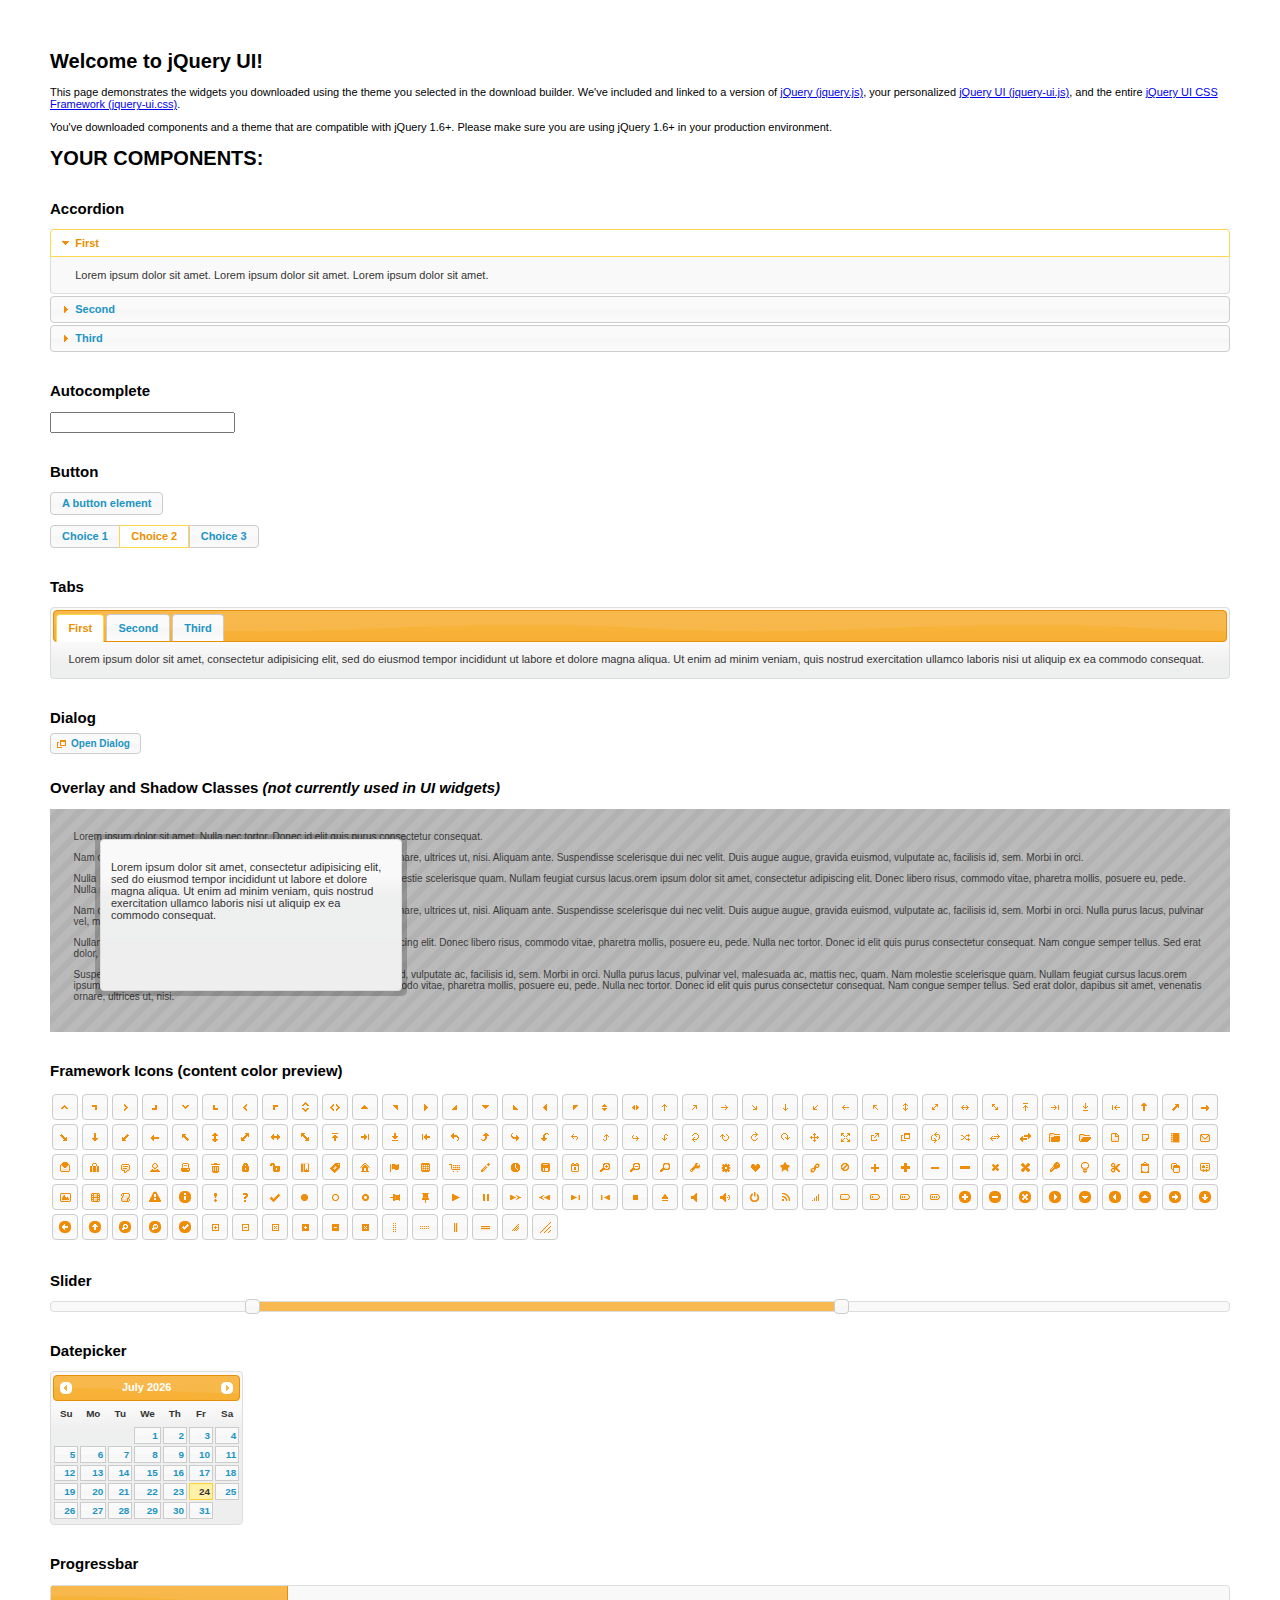
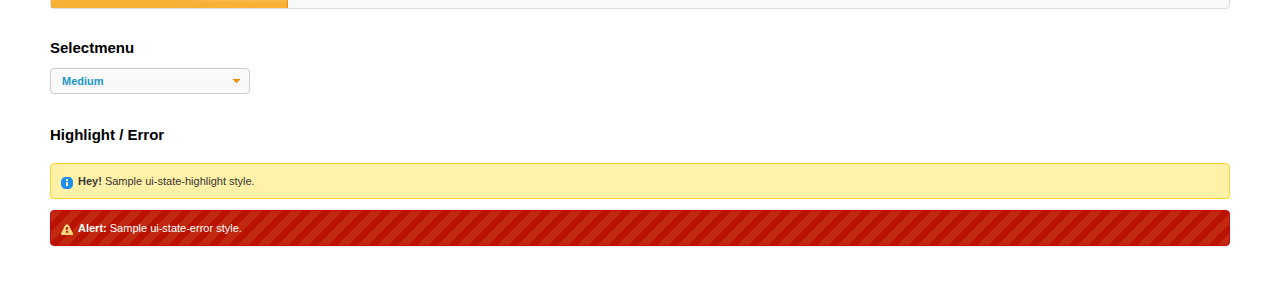
<file: static/jquery-ui-1.11.0/index.html>
<!doctype html>
<html lang="us">
<head>
	<meta charset="utf-8">
	<title>jQuery UI Example Page</title>
	<link href="jquery-ui.css" rel="stylesheet">
	<style>
	body{
		font: 62.5% "Trebuchet MS", sans-serif;
		margin: 50px;
	}
	.demoHeaders {
		margin-top: 2em;
	}
	#dialog-link {
		padding: .4em 1em .4em 20px;
		text-decoration: none;
		position: relative;
	}
	#dialog-link span.ui-icon {
		margin: 0 5px 0 0;
		position: absolute;
		left: .2em;
		top: 50%;
		margin-top: -8px;
	}
	#icons {
		margin: 0;
		padding: 0;
	}
	#icons li {
		margin: 2px;
		position: relative;
		padding: 4px 0;
		cursor: pointer;
		float: left;
		list-style: none;
	}
	#icons span.ui-icon {
		float: left;
		margin: 0 4px;
	}
	.fakewindowcontain .ui-widget-overlay {
		position: absolute;
	}
	select {
		width: 200px;
	}
	</style>
</head>
<body>

<h1>Welcome to jQuery UI!</h1>

<div class="ui-widget">
	<p>This page demonstrates the widgets you downloaded using the theme you selected in the download builder. We've included and linked to a version of <a href="jquery.js">jQuery (jquery.js)</a>, your personalized <a href="jquery-ui.js">jQuery UI (jquery-ui.js)</a>, and the entire <a href="jquery-ui.css">jQuery UI CSS Framework (jquery-ui.css)</a>.</p>
	<p>You've downloaded components and a theme that are compatible with jQuery 1.6+. Please make sure you are using jQuery 1.6+ in your production environment.</p>
</div>

<h1>YOUR COMPONENTS:</h1>


<!-- Accordion -->
<h2 class="demoHeaders">Accordion</h2>
<div id="accordion">
	<h3>First</h3>
	<div>Lorem ipsum dolor sit amet. Lorem ipsum dolor sit amet. Lorem ipsum dolor sit amet.</div>
	<h3>Second</h3>
	<div>Phasellus mattis tincidunt nibh.</div>
	<h3>Third</h3>
	<div>Nam dui erat, auctor a, dignissim quis.</div>
</div>



<!-- Autocomplete -->
<h2 class="demoHeaders">Autocomplete</h2>
<div>
	<input id="autocomplete" title="type &quot;a&quot;">
</div>



<!-- Button -->
<h2 class="demoHeaders">Button</h2>
<button id="button">A button element</button>
<form style="margin-top: 1em;">
	<div id="radioset">
		<input type="radio" id="radio1" name="radio"><label for="radio1">Choice 1</label>
		<input type="radio" id="radio2" name="radio" checked="checked"><label for="radio2">Choice 2</label>
		<input type="radio" id="radio3" name="radio"><label for="radio3">Choice 3</label>
	</div>
</form>



<!-- Tabs -->
<h2 class="demoHeaders">Tabs</h2>
<div id="tabs">
	<ul>
		<li><a href="#tabs-1">First</a></li>
		<li><a href="#tabs-2">Second</a></li>
		<li><a href="#tabs-3">Third</a></li>
	</ul>
	<div id="tabs-1">Lorem ipsum dolor sit amet, consectetur adipisicing elit, sed do eiusmod tempor incididunt ut labore et dolore magna aliqua. Ut enim ad minim veniam, quis nostrud exercitation ullamco laboris nisi ut aliquip ex ea commodo consequat.</div>
	<div id="tabs-2">Phasellus mattis tincidunt nibh. Cras orci urna, blandit id, pretium vel, aliquet ornare, felis. Maecenas scelerisque sem non nisl. Fusce sed lorem in enim dictum bibendum.</div>
	<div id="tabs-3">Nam dui erat, auctor a, dignissim quis, sollicitudin eu, felis. Pellentesque nisi urna, interdum eget, sagittis et, consequat vestibulum, lacus. Mauris porttitor ullamcorper augue.</div>
</div>



<!-- Dialog NOTE: Dialog is not generated by UI in this demo so it can be visually styled in themeroller-->
<h2 class="demoHeaders">Dialog</h2>
<p><a href="#" id="dialog-link" class="ui-state-default ui-corner-all"><span class="ui-icon ui-icon-newwin"></span>Open Dialog</a></p>

<h2 class="demoHeaders">Overlay and Shadow Classes <em>(not currently used in UI widgets)</em></h2>
<div style="position: relative; width: 96%; height: 200px; padding:1% 2%; overflow:hidden;" class="fakewindowcontain">
	<p>Lorem ipsum dolor sit amet,  Nulla nec tortor. Donec id elit quis purus consectetur consequat. </p><p>Nam congue semper tellus. Sed erat dolor, dapibus sit amet, venenatis ornare, ultrices ut, nisi. Aliquam ante. Suspendisse scelerisque dui nec velit. Duis augue augue, gravida euismod, vulputate ac, facilisis id, sem. Morbi in orci. </p><p>Nulla purus lacus, pulvinar vel, malesuada ac, mattis nec, quam. Nam molestie scelerisque quam. Nullam feugiat cursus lacus.orem ipsum dolor sit amet, consectetur adipiscing elit. Donec libero risus, commodo vitae, pharetra mollis, posuere eu, pede. Nulla nec tortor. Donec id elit quis purus consectetur consequat. </p><p>Nam congue semper tellus. Sed erat dolor, dapibus sit amet, venenatis ornare, ultrices ut, nisi. Aliquam ante. Suspendisse scelerisque dui nec velit. Duis augue augue, gravida euismod, vulputate ac, facilisis id, sem. Morbi in orci. Nulla purus lacus, pulvinar vel, malesuada ac, mattis nec, quam. Nam molestie scelerisque quam. </p><p>Nullam feugiat cursus lacus.orem ipsum dolor sit amet, consectetur adipiscing elit. Donec libero risus, commodo vitae, pharetra mollis, posuere eu, pede. Nulla nec tortor. Donec id elit quis purus consectetur consequat. Nam congue semper tellus. Sed erat dolor, dapibus sit amet, venenatis ornare, ultrices ut, nisi. Aliquam ante. </p><p>Suspendisse scelerisque dui nec velit. Duis augue augue, gravida euismod, vulputate ac, facilisis id, sem. Morbi in orci. Nulla purus lacus, pulvinar vel, malesuada ac, mattis nec, quam. Nam molestie scelerisque quam. Nullam feugiat cursus lacus.orem ipsum dolor sit amet, consectetur adipiscing elit. Donec libero risus, commodo vitae, pharetra mollis, posuere eu, pede. Nulla nec tortor. Donec id elit quis purus consectetur consequat. Nam congue semper tellus. Sed erat dolor, dapibus sit amet, venenatis ornare, ultrices ut, nisi. </p>

	<!-- ui-dialog -->
	<div class="ui-overlay"><div class="ui-widget-overlay"></div><div class="ui-widget-shadow ui-corner-all" style="width: 302px; height: 152px; position: absolute; left: 50px; top: 30px;"></div></div>
	<div style="position: absolute; width: 280px; height: 130px;left: 50px; top: 30px; padding: 10px;" class="ui-widget ui-widget-content ui-corner-all">
		<div class="ui-dialog-content ui-widget-content" style="background: none; border: 0;">
			<p>Lorem ipsum dolor sit amet, consectetur adipisicing elit, sed do eiusmod tempor incididunt ut labore et dolore magna aliqua. Ut enim ad minim veniam, quis nostrud exercitation ullamco laboris nisi ut aliquip ex ea commodo consequat.</p>
		</div>
	</div>

</div>

<!-- ui-dialog -->
<div id="dialog" title="Dialog Title">
	<p>Lorem ipsum dolor sit amet, consectetur adipisicing elit, sed do eiusmod tempor incididunt ut labore et dolore magna aliqua. Ut enim ad minim veniam, quis nostrud exercitation ullamco laboris nisi ut aliquip ex ea commodo consequat.</p>
</div>



<h2 class="demoHeaders">Framework Icons (content color preview)</h2>
<ul id="icons" class="ui-widget ui-helper-clearfix">
	<li class="ui-state-default ui-corner-all" title=".ui-icon-carat-1-n"><span class="ui-icon ui-icon-carat-1-n"></span></li>
	<li class="ui-state-default ui-corner-all" title=".ui-icon-carat-1-ne"><span class="ui-icon ui-icon-carat-1-ne"></span></li>
	<li class="ui-state-default ui-corner-all" title=".ui-icon-carat-1-e"><span class="ui-icon ui-icon-carat-1-e"></span></li>
	<li class="ui-state-default ui-corner-all" title=".ui-icon-carat-1-se"><span class="ui-icon ui-icon-carat-1-se"></span></li>
	<li class="ui-state-default ui-corner-all" title=".ui-icon-carat-1-s"><span class="ui-icon ui-icon-carat-1-s"></span></li>
	<li class="ui-state-default ui-corner-all" title=".ui-icon-carat-1-sw"><span class="ui-icon ui-icon-carat-1-sw"></span></li>
	<li class="ui-state-default ui-corner-all" title=".ui-icon-carat-1-w"><span class="ui-icon ui-icon-carat-1-w"></span></li>
	<li class="ui-state-default ui-corner-all" title=".ui-icon-carat-1-nw"><span class="ui-icon ui-icon-carat-1-nw"></span></li>
	<li class="ui-state-default ui-corner-all" title=".ui-icon-carat-2-n-s"><span class="ui-icon ui-icon-carat-2-n-s"></span></li>
	<li class="ui-state-default ui-corner-all" title=".ui-icon-carat-2-e-w"><span class="ui-icon ui-icon-carat-2-e-w"></span></li>
	<li class="ui-state-default ui-corner-all" title=".ui-icon-triangle-1-n"><span class="ui-icon ui-icon-triangle-1-n"></span></li>
	<li class="ui-state-default ui-corner-all" title=".ui-icon-triangle-1-ne"><span class="ui-icon ui-icon-triangle-1-ne"></span></li>
	<li class="ui-state-default ui-corner-all" title=".ui-icon-triangle-1-e"><span class="ui-icon ui-icon-triangle-1-e"></span></li>
	<li class="ui-state-default ui-corner-all" title=".ui-icon-triangle-1-se"><span class="ui-icon ui-icon-triangle-1-se"></span></li>
	<li class="ui-state-default ui-corner-all" title=".ui-icon-triangle-1-s"><span class="ui-icon ui-icon-triangle-1-s"></span></li>
	<li class="ui-state-default ui-corner-all" title=".ui-icon-triangle-1-sw"><span class="ui-icon ui-icon-triangle-1-sw"></span></li>
	<li class="ui-state-default ui-corner-all" title=".ui-icon-triangle-1-w"><span class="ui-icon ui-icon-triangle-1-w"></span></li>
	<li class="ui-state-default ui-corner-all" title=".ui-icon-triangle-1-nw"><span class="ui-icon ui-icon-triangle-1-nw"></span></li>
	<li class="ui-state-default ui-corner-all" title=".ui-icon-triangle-2-n-s"><span class="ui-icon ui-icon-triangle-2-n-s"></span></li>
	<li class="ui-state-default ui-corner-all" title=".ui-icon-triangle-2-e-w"><span class="ui-icon ui-icon-triangle-2-e-w"></span></li>
	<li class="ui-state-default ui-corner-all" title=".ui-icon-arrow-1-n"><span class="ui-icon ui-icon-arrow-1-n"></span></li>
	<li class="ui-state-default ui-corner-all" title=".ui-icon-arrow-1-ne"><span class="ui-icon ui-icon-arrow-1-ne"></span></li>
	<li class="ui-state-default ui-corner-all" title=".ui-icon-arrow-1-e"><span class="ui-icon ui-icon-arrow-1-e"></span></li>
	<li class="ui-state-default ui-corner-all" title=".ui-icon-arrow-1-se"><span class="ui-icon ui-icon-arrow-1-se"></span></li>
	<li class="ui-state-default ui-corner-all" title=".ui-icon-arrow-1-s"><span class="ui-icon ui-icon-arrow-1-s"></span></li>
	<li class="ui-state-default ui-corner-all" title=".ui-icon-arrow-1-sw"><span class="ui-icon ui-icon-arrow-1-sw"></span></li>
	<li class="ui-state-default ui-corner-all" title=".ui-icon-arrow-1-w"><span class="ui-icon ui-icon-arrow-1-w"></span></li>
	<li class="ui-state-default ui-corner-all" title=".ui-icon-arrow-1-nw"><span class="ui-icon ui-icon-arrow-1-nw"></span></li>
	<li class="ui-state-default ui-corner-all" title=".ui-icon-arrow-2-n-s"><span class="ui-icon ui-icon-arrow-2-n-s"></span></li>
	<li class="ui-state-default ui-corner-all" title=".ui-icon-arrow-2-ne-sw"><span class="ui-icon ui-icon-arrow-2-ne-sw"></span></li>
	<li class="ui-state-default ui-corner-all" title=".ui-icon-arrow-2-e-w"><span class="ui-icon ui-icon-arrow-2-e-w"></span></li>
	<li class="ui-state-default ui-corner-all" title=".ui-icon-arrow-2-se-nw"><span class="ui-icon ui-icon-arrow-2-se-nw"></span></li>
	<li class="ui-state-default ui-corner-all" title=".ui-icon-arrowstop-1-n"><span class="ui-icon ui-icon-arrowstop-1-n"></span></li>
	<li class="ui-state-default ui-corner-all" title=".ui-icon-arrowstop-1-e"><span class="ui-icon ui-icon-arrowstop-1-e"></span></li>
	<li class="ui-state-default ui-corner-all" title=".ui-icon-arrowstop-1-s"><span class="ui-icon ui-icon-arrowstop-1-s"></span></li>
	<li class="ui-state-default ui-corner-all" title=".ui-icon-arrowstop-1-w"><span class="ui-icon ui-icon-arrowstop-1-w"></span></li>
	<li class="ui-state-default ui-corner-all" title=".ui-icon-arrowthick-1-n"><span class="ui-icon ui-icon-arrowthick-1-n"></span></li>
	<li class="ui-state-default ui-corner-all" title=".ui-icon-arrowthick-1-ne"><span class="ui-icon ui-icon-arrowthick-1-ne"></span></li>
	<li class="ui-state-default ui-corner-all" title=".ui-icon-arrowthick-1-e"><span class="ui-icon ui-icon-arrowthick-1-e"></span></li>
	<li class="ui-state-default ui-corner-all" title=".ui-icon-arrowthick-1-se"><span class="ui-icon ui-icon-arrowthick-1-se"></span></li>
	<li class="ui-state-default ui-corner-all" title=".ui-icon-arrowthick-1-s"><span class="ui-icon ui-icon-arrowthick-1-s"></span></li>
	<li class="ui-state-default ui-corner-all" title=".ui-icon-arrowthick-1-sw"><span class="ui-icon ui-icon-arrowthick-1-sw"></span></li>
	<li class="ui-state-default ui-corner-all" title=".ui-icon-arrowthick-1-w"><span class="ui-icon ui-icon-arrowthick-1-w"></span></li>
	<li class="ui-state-default ui-corner-all" title=".ui-icon-arrowthick-1-nw"><span class="ui-icon ui-icon-arrowthick-1-nw"></span></li>
	<li class="ui-state-default ui-corner-all" title=".ui-icon-arrowthick-2-n-s"><span class="ui-icon ui-icon-arrowthick-2-n-s"></span></li>
	<li class="ui-state-default ui-corner-all" title=".ui-icon-arrowthick-2-ne-sw"><span class="ui-icon ui-icon-arrowthick-2-ne-sw"></span></li>
	<li class="ui-state-default ui-corner-all" title=".ui-icon-arrowthick-2-e-w"><span class="ui-icon ui-icon-arrowthick-2-e-w"></span></li>
	<li class="ui-state-default ui-corner-all" title=".ui-icon-arrowthick-2-se-nw"><span class="ui-icon ui-icon-arrowthick-2-se-nw"></span></li>
	<li class="ui-state-default ui-corner-all" title=".ui-icon-arrowthickstop-1-n"><span class="ui-icon ui-icon-arrowthickstop-1-n"></span></li>
	<li class="ui-state-default ui-corner-all" title=".ui-icon-arrowthickstop-1-e"><span class="ui-icon ui-icon-arrowthickstop-1-e"></span></li>
	<li class="ui-state-default ui-corner-all" title=".ui-icon-arrowthickstop-1-s"><span class="ui-icon ui-icon-arrowthickstop-1-s"></span></li>
	<li class="ui-state-default ui-corner-all" title=".ui-icon-arrowthickstop-1-w"><span class="ui-icon ui-icon-arrowthickstop-1-w"></span></li>
	<li class="ui-state-default ui-corner-all" title=".ui-icon-arrowreturnthick-1-w"><span class="ui-icon ui-icon-arrowreturnthick-1-w"></span></li>
	<li class="ui-state-default ui-corner-all" title=".ui-icon-arrowreturnthick-1-n"><span class="ui-icon ui-icon-arrowreturnthick-1-n"></span></li>
	<li class="ui-state-default ui-corner-all" title=".ui-icon-arrowreturnthick-1-e"><span class="ui-icon ui-icon-arrowreturnthick-1-e"></span></li>
	<li class="ui-state-default ui-corner-all" title=".ui-icon-arrowreturnthick-1-s"><span class="ui-icon ui-icon-arrowreturnthick-1-s"></span></li>
	<li class="ui-state-default ui-corner-all" title=".ui-icon-arrowreturn-1-w"><span class="ui-icon ui-icon-arrowreturn-1-w"></span></li>
	<li class="ui-state-default ui-corner-all" title=".ui-icon-arrowreturn-1-n"><span class="ui-icon ui-icon-arrowreturn-1-n"></span></li>
	<li class="ui-state-default ui-corner-all" title=".ui-icon-arrowreturn-1-e"><span class="ui-icon ui-icon-arrowreturn-1-e"></span></li>
	<li class="ui-state-default ui-corner-all" title=".ui-icon-arrowreturn-1-s"><span class="ui-icon ui-icon-arrowreturn-1-s"></span></li>
	<li class="ui-state-default ui-corner-all" title=".ui-icon-arrowrefresh-1-w"><span class="ui-icon ui-icon-arrowrefresh-1-w"></span></li>
	<li class="ui-state-default ui-corner-all" title=".ui-icon-arrowrefresh-1-n"><span class="ui-icon ui-icon-arrowrefresh-1-n"></span></li>
	<li class="ui-state-default ui-corner-all" title=".ui-icon-arrowrefresh-1-e"><span class="ui-icon ui-icon-arrowrefresh-1-e"></span></li>
	<li class="ui-state-default ui-corner-all" title=".ui-icon-arrowrefresh-1-s"><span class="ui-icon ui-icon-arrowrefresh-1-s"></span></li>
	<li class="ui-state-default ui-corner-all" title=".ui-icon-arrow-4"><span class="ui-icon ui-icon-arrow-4"></span></li>
	<li class="ui-state-default ui-corner-all" title=".ui-icon-arrow-4-diag"><span class="ui-icon ui-icon-arrow-4-diag"></span></li>
	<li class="ui-state-default ui-corner-all" title=".ui-icon-extlink"><span class="ui-icon ui-icon-extlink"></span></li>
	<li class="ui-state-default ui-corner-all" title=".ui-icon-newwin"><span class="ui-icon ui-icon-newwin"></span></li>
	<li class="ui-state-default ui-corner-all" title=".ui-icon-refresh"><span class="ui-icon ui-icon-refresh"></span></li>
	<li class="ui-state-default ui-corner-all" title=".ui-icon-shuffle"><span class="ui-icon ui-icon-shuffle"></span></li>
	<li class="ui-state-default ui-corner-all" title=".ui-icon-transfer-e-w"><span class="ui-icon ui-icon-transfer-e-w"></span></li>
	<li class="ui-state-default ui-corner-all" title=".ui-icon-transferthick-e-w"><span class="ui-icon ui-icon-transferthick-e-w"></span></li>
	<li class="ui-state-default ui-corner-all" title=".ui-icon-folder-collapsed"><span class="ui-icon ui-icon-folder-collapsed"></span></li>
	<li class="ui-state-default ui-corner-all" title=".ui-icon-folder-open"><span class="ui-icon ui-icon-folder-open"></span></li>
	<li class="ui-state-default ui-corner-all" title=".ui-icon-document"><span class="ui-icon ui-icon-document"></span></li>
	<li class="ui-state-default ui-corner-all" title=".ui-icon-document-b"><span class="ui-icon ui-icon-document-b"></span></li>
	<li class="ui-state-default ui-corner-all" title=".ui-icon-note"><span class="ui-icon ui-icon-note"></span></li>
	<li class="ui-state-default ui-corner-all" title=".ui-icon-mail-closed"><span class="ui-icon ui-icon-mail-closed"></span></li>
	<li class="ui-state-default ui-corner-all" title=".ui-icon-mail-open"><span class="ui-icon ui-icon-mail-open"></span></li>
	<li class="ui-state-default ui-corner-all" title=".ui-icon-suitcase"><span class="ui-icon ui-icon-suitcase"></span></li>
	<li class="ui-state-default ui-corner-all" title=".ui-icon-comment"><span class="ui-icon ui-icon-comment"></span></li>
	<li class="ui-state-default ui-corner-all" title=".ui-icon-person"><span class="ui-icon ui-icon-person"></span></li>
	<li class="ui-state-default ui-corner-all" title=".ui-icon-print"><span class="ui-icon ui-icon-print"></span></li>
	<li class="ui-state-default ui-corner-all" title=".ui-icon-trash"><span class="ui-icon ui-icon-trash"></span></li>
	<li class="ui-state-default ui-corner-all" title=".ui-icon-locked"><span class="ui-icon ui-icon-locked"></span></li>
	<li class="ui-state-default ui-corner-all" title=".ui-icon-unlocked"><span class="ui-icon ui-icon-unlocked"></span></li>
	<li class="ui-state-default ui-corner-all" title=".ui-icon-bookmark"><span class="ui-icon ui-icon-bookmark"></span></li>
	<li class="ui-state-default ui-corner-all" title=".ui-icon-tag"><span class="ui-icon ui-icon-tag"></span></li>
	<li class="ui-state-default ui-corner-all" title=".ui-icon-home"><span class="ui-icon ui-icon-home"></span></li>
	<li class="ui-state-default ui-corner-all" title=".ui-icon-flag"><span class="ui-icon ui-icon-flag"></span></li>
	<li class="ui-state-default ui-corner-all" title=".ui-icon-calculator"><span class="ui-icon ui-icon-calculator"></span></li>
	<li class="ui-state-default ui-corner-all" title=".ui-icon-cart"><span class="ui-icon ui-icon-cart"></span></li>
	<li class="ui-state-default ui-corner-all" title=".ui-icon-pencil"><span class="ui-icon ui-icon-pencil"></span></li>
	<li class="ui-state-default ui-corner-all" title=".ui-icon-clock"><span class="ui-icon ui-icon-clock"></span></li>
	<li class="ui-state-default ui-corner-all" title=".ui-icon-disk"><span class="ui-icon ui-icon-disk"></span></li>
	<li class="ui-state-default ui-corner-all" title=".ui-icon-calendar"><span class="ui-icon ui-icon-calendar"></span></li>
	<li class="ui-state-default ui-corner-all" title=".ui-icon-zoomin"><span class="ui-icon ui-icon-zoomin"></span></li>
	<li class="ui-state-default ui-corner-all" title=".ui-icon-zoomout"><span class="ui-icon ui-icon-zoomout"></span></li>
	<li class="ui-state-default ui-corner-all" title=".ui-icon-search"><span class="ui-icon ui-icon-search"></span></li>
	<li class="ui-state-default ui-corner-all" title=".ui-icon-wrench"><span class="ui-icon ui-icon-wrench"></span></li>
	<li class="ui-state-default ui-corner-all" title=".ui-icon-gear"><span class="ui-icon ui-icon-gear"></span></li>
	<li class="ui-state-default ui-corner-all" title=".ui-icon-heart"><span class="ui-icon ui-icon-heart"></span></li>
	<li class="ui-state-default ui-corner-all" title=".ui-icon-star"><span class="ui-icon ui-icon-star"></span></li>
	<li class="ui-state-default ui-corner-all" title=".ui-icon-link"><span class="ui-icon ui-icon-link"></span></li>
	<li class="ui-state-default ui-corner-all" title=".ui-icon-cancel"><span class="ui-icon ui-icon-cancel"></span></li>
	<li class="ui-state-default ui-corner-all" title=".ui-icon-plus"><span class="ui-icon ui-icon-plus"></span></li>
	<li class="ui-state-default ui-corner-all" title=".ui-icon-plusthick"><span class="ui-icon ui-icon-plusthick"></span></li>
	<li class="ui-state-default ui-corner-all" title=".ui-icon-minus"><span class="ui-icon ui-icon-minus"></span></li>
	<li class="ui-state-default ui-corner-all" title=".ui-icon-minusthick"><span class="ui-icon ui-icon-minusthick"></span></li>
	<li class="ui-state-default ui-corner-all" title=".ui-icon-close"><span class="ui-icon ui-icon-close"></span></li>
	<li class="ui-state-default ui-corner-all" title=".ui-icon-closethick"><span class="ui-icon ui-icon-closethick"></span></li>
	<li class="ui-state-default ui-corner-all" title=".ui-icon-key"><span class="ui-icon ui-icon-key"></span></li>
	<li class="ui-state-default ui-corner-all" title=".ui-icon-lightbulb"><span class="ui-icon ui-icon-lightbulb"></span></li>
	<li class="ui-state-default ui-corner-all" title=".ui-icon-scissors"><span class="ui-icon ui-icon-scissors"></span></li>
	<li class="ui-state-default ui-corner-all" title=".ui-icon-clipboard"><span class="ui-icon ui-icon-clipboard"></span></li>
	<li class="ui-state-default ui-corner-all" title=".ui-icon-copy"><span class="ui-icon ui-icon-copy"></span></li>
	<li class="ui-state-default ui-corner-all" title=".ui-icon-contact"><span class="ui-icon ui-icon-contact"></span></li>
	<li class="ui-state-default ui-corner-all" title=".ui-icon-image"><span class="ui-icon ui-icon-image"></span></li>
	<li class="ui-state-default ui-corner-all" title=".ui-icon-video"><span class="ui-icon ui-icon-video"></span></li>
	<li class="ui-state-default ui-corner-all" title=".ui-icon-script"><span class="ui-icon ui-icon-script"></span></li>
	<li class="ui-state-default ui-corner-all" title=".ui-icon-alert"><span class="ui-icon ui-icon-alert"></span></li>
	<li class="ui-state-default ui-corner-all" title=".ui-icon-info"><span class="ui-icon ui-icon-info"></span></li>
	<li class="ui-state-default ui-corner-all" title=".ui-icon-notice"><span class="ui-icon ui-icon-notice"></span></li>
	<li class="ui-state-default ui-corner-all" title=".ui-icon-help"><span class="ui-icon ui-icon-help"></span></li>
	<li class="ui-state-default ui-corner-all" title=".ui-icon-check"><span class="ui-icon ui-icon-check"></span></li>
	<li class="ui-state-default ui-corner-all" title=".ui-icon-bullet"><span class="ui-icon ui-icon-bullet"></span></li>
	<li class="ui-state-default ui-corner-all" title=".ui-icon-radio-off"><span class="ui-icon ui-icon-radio-off"></span></li>
	<li class="ui-state-default ui-corner-all" title=".ui-icon-radio-on"><span class="ui-icon ui-icon-radio-on"></span></li>
	<li class="ui-state-default ui-corner-all" title=".ui-icon-pin-w"><span class="ui-icon ui-icon-pin-w"></span></li>
	<li class="ui-state-default ui-corner-all" title=".ui-icon-pin-s"><span class="ui-icon ui-icon-pin-s"></span></li>
	<li class="ui-state-default ui-corner-all" title=".ui-icon-play"><span class="ui-icon ui-icon-play"></span></li>
	<li class="ui-state-default ui-corner-all" title=".ui-icon-pause"><span class="ui-icon ui-icon-pause"></span></li>
	<li class="ui-state-default ui-corner-all" title=".ui-icon-seek-next"><span class="ui-icon ui-icon-seek-next"></span></li>
	<li class="ui-state-default ui-corner-all" title=".ui-icon-seek-prev"><span class="ui-icon ui-icon-seek-prev"></span></li>
	<li class="ui-state-default ui-corner-all" title=".ui-icon-seek-end"><span class="ui-icon ui-icon-seek-end"></span></li>
	<li class="ui-state-default ui-corner-all" title=".ui-icon-seek-first"><span class="ui-icon ui-icon-seek-first"></span></li>
	<li class="ui-state-default ui-corner-all" title=".ui-icon-stop"><span class="ui-icon ui-icon-stop"></span></li>
	<li class="ui-state-default ui-corner-all" title=".ui-icon-eject"><span class="ui-icon ui-icon-eject"></span></li>
	<li class="ui-state-default ui-corner-all" title=".ui-icon-volume-off"><span class="ui-icon ui-icon-volume-off"></span></li>
	<li class="ui-state-default ui-corner-all" title=".ui-icon-volume-on"><span class="ui-icon ui-icon-volume-on"></span></li>
	<li class="ui-state-default ui-corner-all" title=".ui-icon-power"><span class="ui-icon ui-icon-power"></span></li>
	<li class="ui-state-default ui-corner-all" title=".ui-icon-signal-diag"><span class="ui-icon ui-icon-signal-diag"></span></li>
	<li class="ui-state-default ui-corner-all" title=".ui-icon-signal"><span class="ui-icon ui-icon-signal"></span></li>
	<li class="ui-state-default ui-corner-all" title=".ui-icon-battery-0"><span class="ui-icon ui-icon-battery-0"></span></li>
	<li class="ui-state-default ui-corner-all" title=".ui-icon-battery-1"><span class="ui-icon ui-icon-battery-1"></span></li>
	<li class="ui-state-default ui-corner-all" title=".ui-icon-battery-2"><span class="ui-icon ui-icon-battery-2"></span></li>
	<li class="ui-state-default ui-corner-all" title=".ui-icon-battery-3"><span class="ui-icon ui-icon-battery-3"></span></li>
	<li class="ui-state-default ui-corner-all" title=".ui-icon-circle-plus"><span class="ui-icon ui-icon-circle-plus"></span></li>
	<li class="ui-state-default ui-corner-all" title=".ui-icon-circle-minus"><span class="ui-icon ui-icon-circle-minus"></span></li>
	<li class="ui-state-default ui-corner-all" title=".ui-icon-circle-close"><span class="ui-icon ui-icon-circle-close"></span></li>
	<li class="ui-state-default ui-corner-all" title=".ui-icon-circle-triangle-e"><span class="ui-icon ui-icon-circle-triangle-e"></span></li>
	<li class="ui-state-default ui-corner-all" title=".ui-icon-circle-triangle-s"><span class="ui-icon ui-icon-circle-triangle-s"></span></li>
	<li class="ui-state-default ui-corner-all" title=".ui-icon-circle-triangle-w"><span class="ui-icon ui-icon-circle-triangle-w"></span></li>
	<li class="ui-state-default ui-corner-all" title=".ui-icon-circle-triangle-n"><span class="ui-icon ui-icon-circle-triangle-n"></span></li>
	<li class="ui-state-default ui-corner-all" title=".ui-icon-circle-arrow-e"><span class="ui-icon ui-icon-circle-arrow-e"></span></li>
	<li class="ui-state-default ui-corner-all" title=".ui-icon-circle-arrow-s"><span class="ui-icon ui-icon-circle-arrow-s"></span></li>
	<li class="ui-state-default ui-corner-all" title=".ui-icon-circle-arrow-w"><span class="ui-icon ui-icon-circle-arrow-w"></span></li>
	<li class="ui-state-default ui-corner-all" title=".ui-icon-circle-arrow-n"><span class="ui-icon ui-icon-circle-arrow-n"></span></li>
	<li class="ui-state-default ui-corner-all" title=".ui-icon-circle-zoomin"><span class="ui-icon ui-icon-circle-zoomin"></span></li>
	<li class="ui-state-default ui-corner-all" title=".ui-icon-circle-zoomout"><span class="ui-icon ui-icon-circle-zoomout"></span></li>
	<li class="ui-state-default ui-corner-all" title=".ui-icon-circle-check"><span class="ui-icon ui-icon-circle-check"></span></li>
	<li class="ui-state-default ui-corner-all" title=".ui-icon-circlesmall-plus"><span class="ui-icon ui-icon-circlesmall-plus"></span></li>
	<li class="ui-state-default ui-corner-all" title=".ui-icon-circlesmall-minus"><span class="ui-icon ui-icon-circlesmall-minus"></span></li>
	<li class="ui-state-default ui-corner-all" title=".ui-icon-circlesmall-close"><span class="ui-icon ui-icon-circlesmall-close"></span></li>
	<li class="ui-state-default ui-corner-all" title=".ui-icon-squaresmall-plus"><span class="ui-icon ui-icon-squaresmall-plus"></span></li>
	<li class="ui-state-default ui-corner-all" title=".ui-icon-squaresmall-minus"><span class="ui-icon ui-icon-squaresmall-minus"></span></li>
	<li class="ui-state-default ui-corner-all" title=".ui-icon-squaresmall-close"><span class="ui-icon ui-icon-squaresmall-close"></span></li>
	<li class="ui-state-default ui-corner-all" title=".ui-icon-grip-dotted-vertical"><span class="ui-icon ui-icon-grip-dotted-vertical"></span></li>
	<li class="ui-state-default ui-corner-all" title=".ui-icon-grip-dotted-horizontal"><span class="ui-icon ui-icon-grip-dotted-horizontal"></span></li>
	<li class="ui-state-default ui-corner-all" title=".ui-icon-grip-solid-vertical"><span class="ui-icon ui-icon-grip-solid-vertical"></span></li>
	<li class="ui-state-default ui-corner-all" title=".ui-icon-grip-solid-horizontal"><span class="ui-icon ui-icon-grip-solid-horizontal"></span></li>
	<li class="ui-state-default ui-corner-all" title=".ui-icon-gripsmall-diagonal-se"><span class="ui-icon ui-icon-gripsmall-diagonal-se"></span></li>
	<li class="ui-state-default ui-corner-all" title=".ui-icon-grip-diagonal-se"><span class="ui-icon ui-icon-grip-diagonal-se"></span></li>
</ul>


<!-- Slider -->
<h2 class="demoHeaders">Slider</h2>
<div id="slider"></div>



<!-- Datepicker -->
<h2 class="demoHeaders">Datepicker</h2>
<div id="datepicker"></div>



<!-- Progressbar -->
<h2 class="demoHeaders">Progressbar</h2>
<div id="progressbar"></div>



<!-- Progressbar -->
<h2 class="demoHeaders">Selectmenu</h2>
<select id="selectmenu">
	<option>Slower</option>
	<option>Slow</option>
	<option selected="selected">Medium</option>
	<option>Fast</option>
	<option>Faster</option>
</select>


<!-- Highlight / Error -->
<h2 class="demoHeaders">Highlight / Error</h2>
<div class="ui-widget">
	<div class="ui-state-highlight ui-corner-all" style="margin-top: 20px; padding: 0 .7em;">
		<p><span class="ui-icon ui-icon-info" style="float: left; margin-right: .3em;"></span>
		<strong>Hey!</strong> Sample ui-state-highlight style.</p>
	</div>
</div>
<br>
<div class="ui-widget">
	<div class="ui-state-error ui-corner-all" style="padding: 0 .7em;">
		<p><span class="ui-icon ui-icon-alert" style="float: left; margin-right: .3em;"></span>
		<strong>Alert:</strong> Sample ui-state-error style.</p>
	</div>
</div>

<script src="external/jquery/jquery.js"></script>
<script src="jquery-ui.js"></script>
<script>

$( "#accordion" ).accordion();



var availableTags = [
	"ActionScript",
	"AppleScript",
	"Asp",
	"BASIC",
	"C",
	"C++",
	"Clojure",
	"COBOL",
	"ColdFusion",
	"Erlang",
	"Fortran",
	"Groovy",
	"Haskell",
	"Java",
	"JavaScript",
	"Lisp",
	"Perl",
	"PHP",
	"Python",
	"Ruby",
	"Scala",
	"Scheme"
];
$( "#autocomplete" ).autocomplete({
	source: availableTags
});



$( "#button" ).button();
$( "#radioset" ).buttonset();



$( "#tabs" ).tabs();



$( "#dialog" ).dialog({
	autoOpen: false,
	width: 400,
	buttons: [
		{
			text: "Ok",
			click: function() {
				$( this ).dialog( "close" );
			}
		},
		{
			text: "Cancel",
			click: function() {
				$( this ).dialog( "close" );
			}
		}
	]
});

// Link to open the dialog
$( "#dialog-link" ).click(function( event ) {
	$( "#dialog" ).dialog( "open" );
	event.preventDefault();
});



$( "#datepicker" ).datepicker({
	inline: true
});



$( "#slider" ).slider({
	range: true,
	values: [ 17, 67 ]
});



$( "#progressbar" ).progressbar({
	value: 20
});



$( "#selectmenu" ).selectmenu();


// Hover states on the static widgets
$( "#dialog-link, #icons li" ).hover(
	function() {
		$( this ).addClass( "ui-state-hover" );
	},
	function() {
		$( this ).removeClass( "ui-state-hover" );
	}
);
</script>
</body>
</html>
</file>
